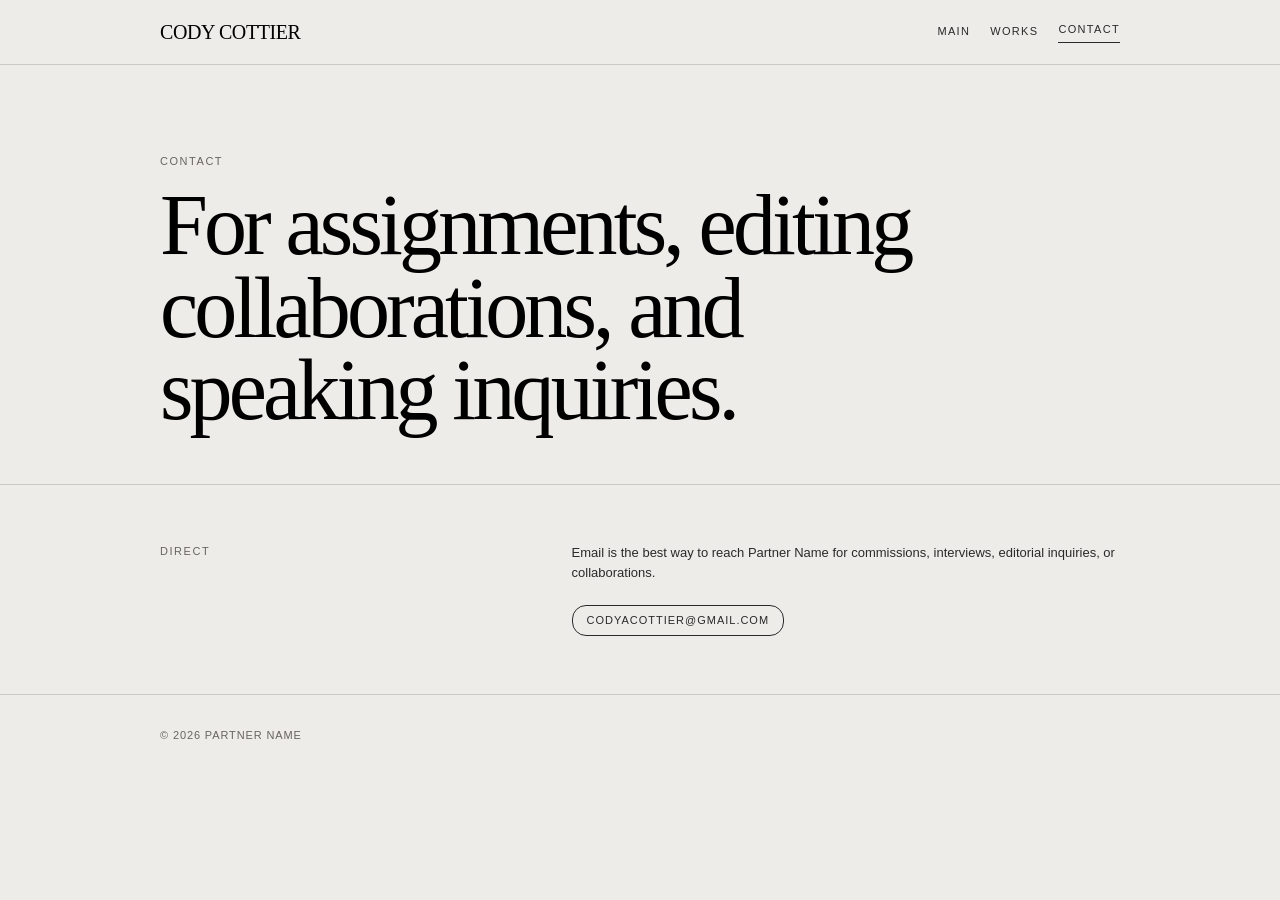
<file: contact.html>
<!doctype html>
<html lang="en">
<head>
  <meta charset="utf-8">
  <meta name="viewport" content="width=device-width, initial-scale=1">
  <title>Contact | Cody Cottier</title>
  <meta name="description" content="Contact Partner Name for assignments, collaborations, and speaking engagements.">
  <link rel="stylesheet" href="style.css">
</head>
<!-- ================================================== -->
<!-- NAVIGATION -->
<!-- ================================================== -->

<body>
  <header class="site-header">
    <div class="container nav">
      <a class="site-name" href="index.html">CODY COTTIER</a>
      <nav class="nav-links" aria-label="Main navigation">
        <a href="index.html">Main</a>
        <a href="work.html">Works</a>
        <a href="contact.html" aria-current="page">Contact</a>
      </nav>
    </div>
  </header>

<!-- ================================================== -->
<!-- CONTACT HEADER -->
<!-- ================================================== -->

  <main>
    <section class="container page-intro">
      <p class="kicker">Contact</p>
      <h1>For assignments, editing collaborations, and speaking inquiries.</h1>
    </section>

<!-- ================================================== -->
<!-- CONTACT INFORMATION -->
<!-- ================================================== -->

    <section class="section">
      <div class="container contact-split">
        <div class="section-label">Direct</div>
        <div>
          <p>Email is the best way to reach Partner Name for commissions, interviews, editorial inquiries, or collaborations.</p>
          <div class="contact-links">
            <a class="button" href="mailto:codyacottier@gmail.com">codyacottier@gmail.com</a>
          </div>
        </div>
      </div>
    </section>
  </main>

<!-- ================================================== -->
<!-- FOOTER -->
<!-- ================================================== -->
  <footer class="footer">
    <div class="container">© 2026 Partner Name</div>
  </footer>
</body>
</html>
</file>
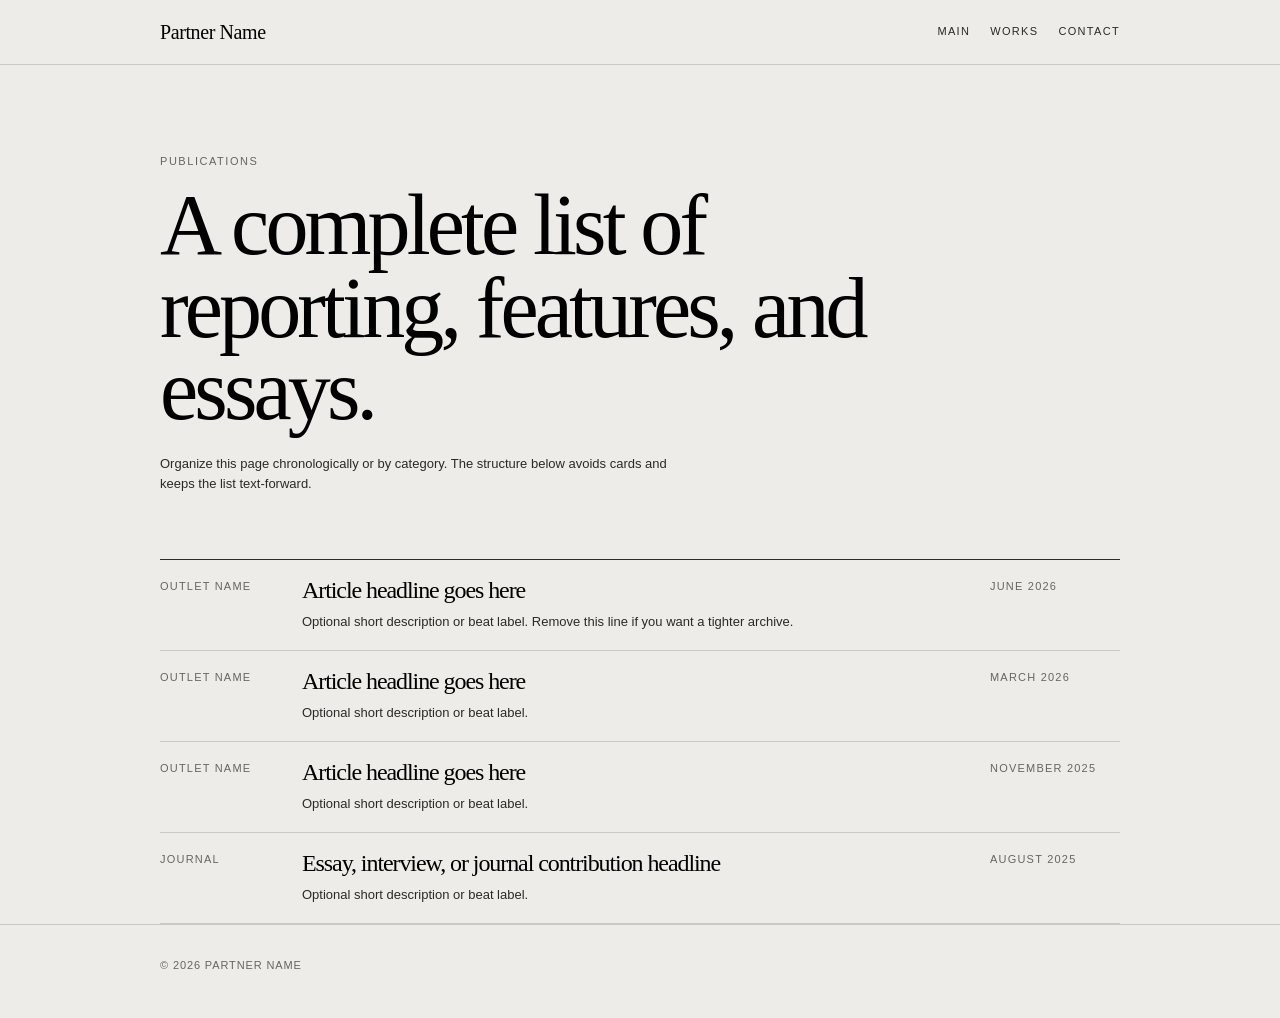
<file: publications.html>
<!doctype html>
<html lang="en">
<head>
  <meta charset="utf-8">
  <meta name="viewport" content="width=device-width, initial-scale=1">
  <title>Publications | Partner Name</title>
  <meta name="description" content="Publication list for Partner Name.">
  <link rel="stylesheet" href="style.css">
</head>
<body>
  <header class="site-header">
    <div class="container nav">
      <a class="site-name" href="index.html">Partner Name</a>
      <nav class="nav-links" aria-label="Main navigation">
        <a href="index.html">Main</a>
        <a href="work.html">Works</a>
        <a href="contact.html">Contact</a>
      </nav>
    </div>
  </header>

  <main class="container">
    <section class="page-intro">
      <p class="kicker">Publications</p>
      <h1>A complete list of reporting, features, and essays.</h1>
      <p>Organize this page chronologically or by category. The structure below avoids cards and keeps the list text-forward.</p>
    </section>

    <section class="publication-list" aria-label="Publication list">
      <article class="publication-item">
        <div class="pub-outlet">Outlet Name</div>
        <div>
          <h2 class="pub-title"><a href="#">Article headline goes here</a></h2>
          <p class="pub-description">Optional short description or beat label. Remove this line if you want a tighter archive.</p>
        </div>
        <div class="pub-date">June 2026</div>
      </article>

      <article class="publication-item">
        <div class="pub-outlet">Outlet Name</div>
        <div>
          <h2 class="pub-title"><a href="#">Article headline goes here</a></h2>
          <p class="pub-description">Optional short description or beat label.</p>
        </div>
        <div class="pub-date">March 2026</div>
      </article>

      <article class="publication-item">
        <div class="pub-outlet">Outlet Name</div>
        <div>
          <h2 class="pub-title"><a href="#">Article headline goes here</a></h2>
          <p class="pub-description">Optional short description or beat label.</p>
        </div>
        <div class="pub-date">November 2025</div>
      </article>

      <article class="publication-item">
        <div class="pub-outlet">Journal</div>
        <div>
          <h2 class="pub-title"><a href="#">Essay, interview, or journal contribution headline</a></h2>
          <p class="pub-description">Optional short description or beat label.</p>
        </div>
        <div class="pub-date">August 2025</div>
      </article>
    </section>
  </main>

  <footer class="footer">
    <div class="container">© 2026 Partner Name</div>
  </footer>
</body>
</html>
</file>
<file: style.css>
/*
  Editorial portfolio starter
  Replace names, links, image paths, and publication entries in the HTML files.
*/

:root {
  --bg: #EDECE8;
  --text: #2A2A2A;
  --heading: #000000;
  --line: #2A2A2A;
  --muted: #686560;
  --soft-line: rgba(42, 42, 42, 0.18);
  --max-width: 960px;
  --serif: "Times New Roman", Times, Georgia, serif;
  --sans: Arial, Helvetica, sans-serif;
}

* {
  box-sizing: border-box;
}

html {
  scroll-behavior: smooth;
}

body {
  margin: 0;
  background: var(--bg);
  color: var(--text);
  font-family: var(--sans);
  font-size: 13px;
  line-height: 1.55;
}

img {
  display: block;
  max-width: 100%;
  border-radius: 0;
}

a {
  color: inherit;
  text-decoration: none;
}

a:hover {
  text-decoration: underline;
  text-underline-offset: 0.18em;
}

.container {
  width: min(calc(100% - 40px), var(--max-width));
  margin: 0 auto;
}

.site-header {
  border-bottom: 1px solid var(--soft-line);
}

.nav {
  display: flex;
  align-items: center;
  justify-content: space-between;
  gap: 24px;
  min-height: 64px;
}

.site-name {
  font-family: var(--serif);
  font-size: 20px;
  color: var(--heading);
  letter-spacing: -0.02em;
}

.nav-links {
  display: flex;
  align-items: center;
  gap: 20px;
  font-size: 11px;
  letter-spacing: 0.12em;
  text-transform: uppercase;
}

.nav-links a[aria-current="page"] {
  border-bottom: 1px solid var(--line);
  padding-bottom: 3px;
}

.hero {
  display: grid;
  grid-template-columns: 1.1fr 0.9fr;
  gap: 40px;
  align-items: center;
  padding: 76px 0 70px;
}

.hero-text {
  position: relative;
  z-index: 2;
}

.kicker {
  margin: 0 0 14px;
  font-size: 11px;
  letter-spacing: 0.14em;
  text-transform: uppercase;
  color: var(--muted);
}

h1,
h2,
h3 {
  margin: 0;
  color: var(--heading);
  font-family: var(--serif);
  font-weight: 400;
  letter-spacing: -0.045em;
}

h1 {
  max-width: 620px;
  font-size: clamp(46px, 8vw, 86px);
  line-height: 0.96;
}

.hero-summary {
  max-width: 410px;
  margin: 24px 0 0;
  color: var(--text);
}

.hero-actions {
  display: flex;
  flex-wrap: wrap;
  gap: 10px;
  margin-top: 26px;
}

.button {
  display: inline-flex;
  align-items: center;
  justify-content: center;
  min-height: 30px;
  padding: 6px 14px;
  border: 1px solid var(--line);
  border-radius: 14px;
  font-size: 11px;
  letter-spacing: 0.09em;
  text-transform: uppercase;
  text-decoration: none;
}

.button:hover {
  background: var(--text);
  color: var(--bg);
  text-decoration: none;
}

.hero-image {
  margin-left: -36px;
}

.hero-image img {
  width: 100%;
  aspect-ratio: 4 / 5;
  object-fit: cover;
  border: 1px solid var(--soft-line);
}

.section {
  padding: 58px 0;
  border-top: 1px solid var(--soft-line);
}

.section-header {
  display: grid;
  grid-template-columns: 180px 1fr;
  gap: 32px;
  margin-bottom: 32px;
}

.section-label {
  font-size: 11px;
  letter-spacing: 0.14em;
  text-transform: uppercase;
  color: var(--muted);
}

.section-title {
  font-size: clamp(34px, 5vw, 58px);
  line-height: 1;
}

.feature-grid {
  display: grid;
  grid-template-columns: 1.25fr 0.75fr;
  grid-template-areas:
    "lead side"
    "lead lower";
  gap: 28px;
}

.article-tile {
  border-top: 1px solid var(--line);
  padding-top: 14px;
}

.article-tile.lead {
  grid-area: lead;
}

.article-tile.side {
  grid-area: side;
}

.article-tile.lower {
  grid-area: lower;
}

.article-tile img {
  width: 100%;
  object-fit: cover;
  margin-bottom: 14px;
}

.article-tile.lead img {
  aspect-ratio: 5 / 3.2;
}

.article-tile.side img,
.article-tile.lower img {
  aspect-ratio: 4 / 3;
}

.article-meta {
  margin: 0 0 7px;
  font-size: 11px;
  letter-spacing: 0.12em;
  text-transform: uppercase;
  color: var(--muted);
}

.article-title {
  font-size: clamp(24px, 3.2vw, 40px);
  line-height: 1.02;
}

.article-tile.side .article-title,
.article-tile.lower .article-title {
  font-size: 26px;
}

.article-summary {
  max-width: 580px;
  margin: 12px 0 0;
}

.publication-list {
  border-top: 1px solid var(--line);
}

.publication-item {
  display: grid;
  grid-template-columns: 120px 1fr 130px;
  gap: 22px;
  padding: 18px 0;
  border-bottom: 1px solid var(--soft-line);
}

.pub-outlet,
.pub-date {
  font-size: 11px;
  letter-spacing: 0.11em;
  text-transform: uppercase;
  color: var(--muted);
}

.pub-title {
  font-family: var(--serif);
  font-size: 24px;
  line-height: 1.08;
  color: var(--heading);
}

.pub-description {
  margin: 8px 0 0;
  color: var(--text);
}

.about-split,
.contact-split {
  display: grid;
  grid-template-columns: 0.8fr 1.2fr;
  gap: 46px;
}

.about-split p,
.contact-split p {
  margin-top: 0;
}

.contact-links {
  display: flex;
  flex-wrap: wrap;
  gap: 10px;
  margin-top: 22px;
}

.footer {
  padding: 32px 0 44px;
  border-top: 1px solid var(--soft-line);
  color: var(--muted);
  font-size: 11px;
  letter-spacing: 0.08em;
  text-transform: uppercase;
}

.page-intro {
  padding: 66px 0 52px;
}

.page-intro h1 {
  max-width: 760px;
}

.page-intro p {
  max-width: 520px;
  margin-top: 22px;
}

.work-list {
  border-top: 1px solid var(--line);
}

.work-item {
  display: grid;
  grid-template-columns: 190px 1fr;
  gap: 34px;
  padding: 30px 0;
  border-bottom: 1px solid var(--soft-line);
}

.work-item img {
  width: 100%;
  aspect-ratio: 4 / 3;
  object-fit: cover;
}

.work-item h2 {
  font-size: 34px;
  line-height: 1.02;
}

.work-item p {
  max-width: 580px;
}

@media (max-width: 760px) {
  .container {
    width: min(calc(100% - 28px), var(--max-width));
  }

  .nav {
    align-items: flex-start;
    flex-direction: column;
    gap: 12px;
    padding: 18px 0;
  }

  .nav-links {
    flex-wrap: wrap;
    gap: 14px;
  }

  .hero,
  .section-header,
  .about-split,
  .contact-split,
  .work-item {
    grid-template-columns: 1fr;
  }

  .hero {
    padding: 52px 0;
  }

  .hero-image {
    margin-left: 0;
  }

  .feature-grid {
    grid-template-columns: 1fr;
    grid-template-areas:
      "lead"
      "side"
      "lower";
  }

  .publication-item {
    grid-template-columns: 1fr;
    gap: 8px;
  }
}
</file>
